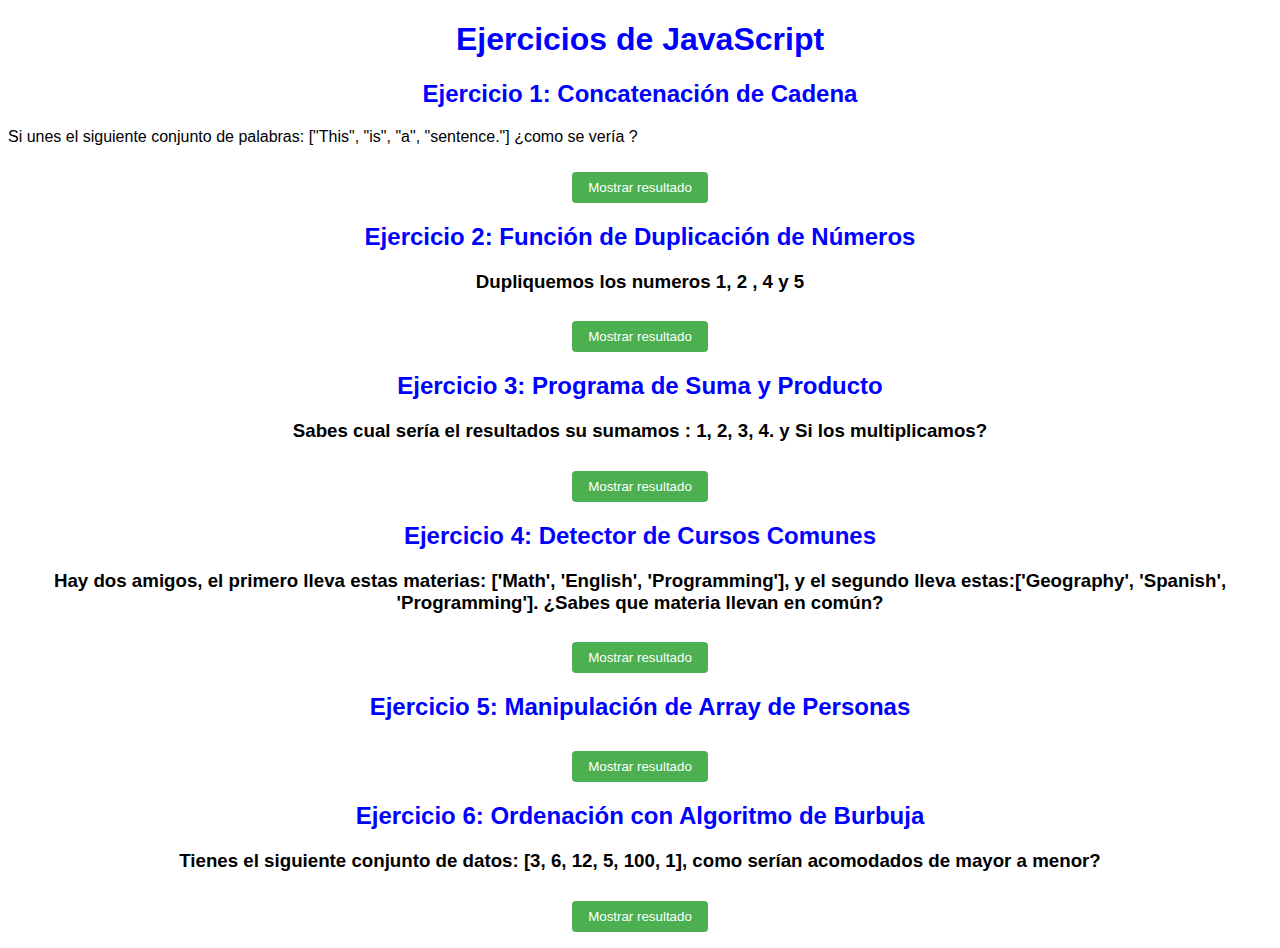
<file: index.html>
<!DOCTYPE html>
<html lang="en">
<head>
    <meta charset="UTF-8">
    <meta name="viewport" content="width=device-width, initial-scale=1.0">
    <title>JavaScript Exercises</title>
    <link rel="stylesheet" href="js_exercises.css">
</head>
<body>
    <h1>Ejercicios de JavaScript</h1>

    <!-- Ejercicio 1 -->
    <div class="exercise">
        <h2>Ejercicio 1: Concatenación de Cadena</h2>
        <p> Si unes el siguiente conjunto de palabras: ["This", "is", "a", "sentence."] ¿como se vería ?</p>
        <button onclick="runExercise1()">Mostrar resultado</button>
        <p id="result1"></p>
    </div>

    <!-- Ejercicio 2 -->
    <div class="exercise">
        <h2>Ejercicio 2: Función de Duplicación de Números</h2>
        <h3> Dupliquemos los numeros 1, 2 , 4 y 5</h3>
        <button onclick="runExercise2()">Mostrar resultado</button>
        <p id="result2"></p>
    </div>

    <!-- Ejercicio 3 -->
    <div class="exercise">
        <h2>Ejercicio 3: Programa de Suma y Producto</h2>
        <h3> Sabes cual sería el resultados su sumamos : 1, 2, 3, 4. y Si los multiplicamos?</h3>
        <button onclick="runExercise3()">Mostrar resultado</button>
        <p id="result3"></p>
    </div>

    <!-- Ejercicio 4 -->
    <div class="exercise">
        <h2>Ejercicio 4: Detector de Cursos Comunes</h2>
        <h3> Hay dos amigos, el primero lleva estas materias: ['Math', 'English', 'Programming'], y el segundo lleva estas:['Geography', 'Spanish', 'Programming']. ¿Sabes que materia llevan en común?</h3>
        <button onclick="runExercise4()">Mostrar resultado</button>
        <p id="result4"></p>
    </div>

    <!-- Ejercicio 5 -->
    <div class="exercise">
        <h2>Ejercicio 5: Manipulación de Array de Personas</h2>
        <h3></h3>
        <button onclick="runExercise5()">Mostrar resultado</button>
        <p id="result5"></p>
    </div>

    <!-- Ejercicio 6 -->
    <div class="exercise">
        <h2>Ejercicio 6: Ordenación con Algoritmo de Burbuja</h2>
        <h3> Tienes el siguiente conjunto de datos: [3, 6, 12, 5, 100, 1], como serían acomodados de mayor a menor?</h3>
        <button onclick="runExercise6()">Mostrar resultado</button>
        <p id="result6"></p>
    </div>

    <script src="1-EjercicioConcatenaciónCadena.js"></script>
    <script src="FunciónDuplicaciónNúmeros.js"></script>
    <script src="ProgramaSumayProducto.js"></script>
    <script src="DetectorCursosComunes.js"></script>
    <script src="ManipulaciónArrayPersonas.js"></script>
    <script src="OrdenaciónAlgoritmoBurbuja.js"></script>
    
    <script>
        function runExercise1() {
            document.getElementById("result1").innerText = arr.join(" ");
        }

        function runExercise2() {
            let numbers = [1, 2, 4, 5];
            let doubledArray = numbers.map(num => num * 2);
            document.getElementById("result2").innerText = doubledArray.toString();
        }

        function runExercise3() {
            let numbers = [1, 2, 3, 4];
            let sum = numbers.reduce((acc, curr) => acc + curr, 0);
            let product = numbers.reduce((acc, curr) => acc * curr, 1);
            document.getElementById("result3").innerText = `Suma: ${sum}, Producto: ${product}`;
        }

        function runExercise4() {
            let student1Courses = ['Math', 'English', 'Programming'];
            let student2Courses = ['Geography', 'Spanish', 'Programming'];
            let commonCourses = student1Courses.filter(course => student2Courses.includes(course));
            document.getElementById("result4").innerText = commonCourses.toString();
        }

        function runExercise5() {
            let people = ["Maria", "Dani", "Luis", "Juan", "Camila"];
            // Operaciones según el ejercicio 5
            // ...
        }

        function runExercise6() {
            let inputArray = [3, 6, 12, 5, 100, 1];
            let sortedArray = bubbleSort(inputArray);
            document.getElementById("result6").innerText = sortedArray.toString();
        }
    </script>
</body>
</html>
</file>
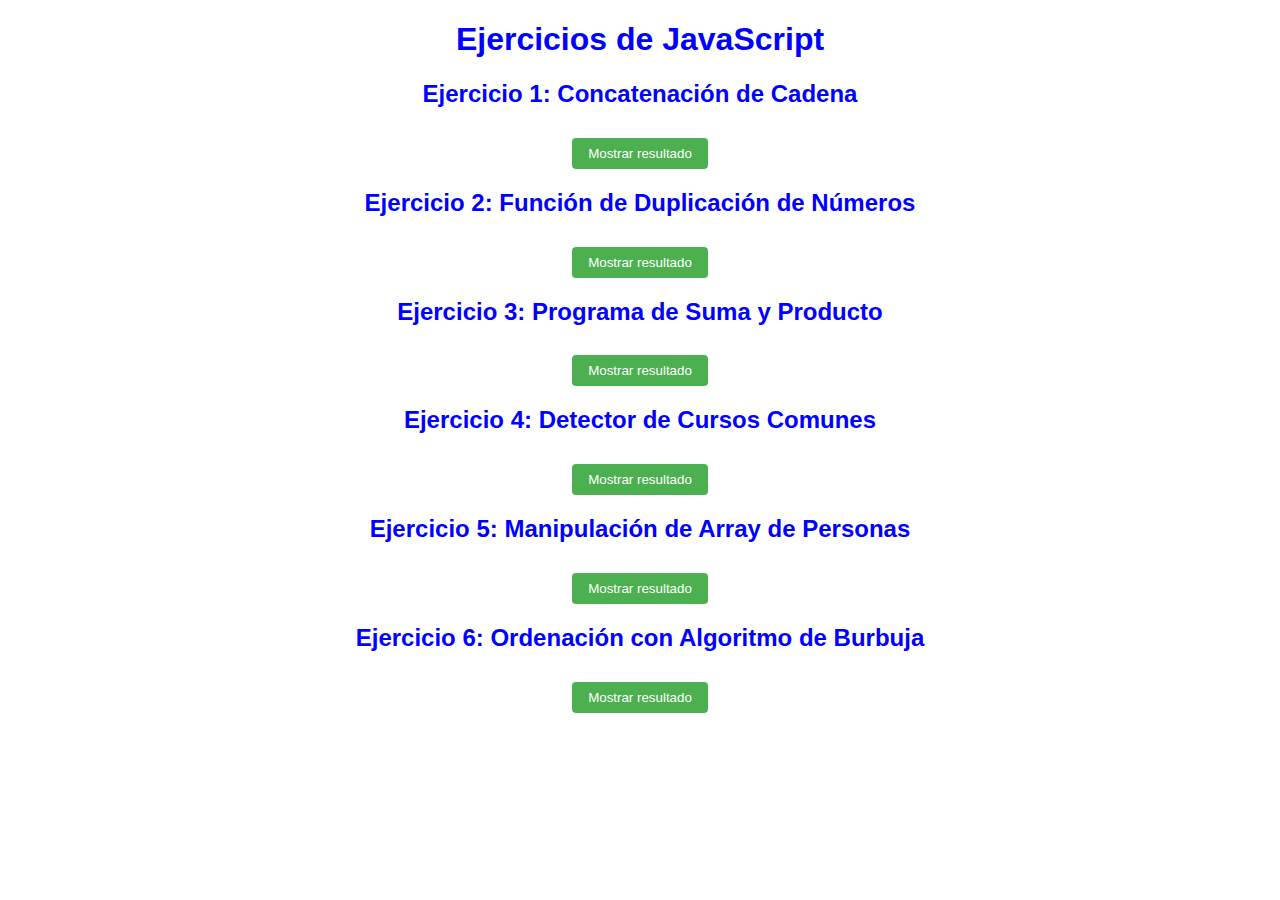
<file: exercisesJavascript.html>
<!DOCTYPE html>
<html lang="en">
<head>
    <meta charset="UTF-8">
    <meta name="viewport" content="width=device-width, initial-scale=1.0">
    <title>JavaScript Exercises</title>
    <link rel="stylesheet" href="js_exercises.css">
</head>
<body>
    <h1>Ejercicios de JavaScript</h1>

    <!-- Ejercicio 1 -->
    <div class="exercise">
        <h2>Ejercicio 1: Concatenación de Cadena</h2>
        <button onclick="runExercise1()">Mostrar resultado</button>
        <p id="result1"></p>
    </div>

    <!-- Ejercicio 2 -->
    <div class="exercise">
        <h2>Ejercicio 2: Función de Duplicación de Números</h2>
        <button onclick="runExercise2()">Mostrar resultado</button>
        <p id="result2"></p>
    </div>

    <!-- Ejercicio 3 -->
    <div class="exercise">
        <h2>Ejercicio 3: Programa de Suma y Producto</h2>
        <button onclick="runExercise3()">Mostrar resultado</button>
        <p id="result3"></p>
    </div>

    <!-- Ejercicio 4 -->
    <div class="exercise">
        <h2>Ejercicio 4: Detector de Cursos Comunes</h2>
        <button onclick="runExercise4()">Mostrar resultado</button>
        <p id="result4"></p>
    </div>

    <!-- Ejercicio 5 -->
    <div class="exercise">
        <h2>Ejercicio 5: Manipulación de Array de Personas</h2>
        <button onclick="runExercise5()">Mostrar resultado</button>
        <p id="result5"></p>
    </div>

    <!-- Ejercicio 6 -->
    <div class="exercise">
        <h2>Ejercicio 6: Ordenación con Algoritmo de Burbuja</h2>
        <button onclick="runExercise6()">Mostrar resultado</button>
        <p id="result6"></p>
    </div>

    <script src="1-EjercicioConcatenaciónCadena.js"></script>
    <script src="FunciónDuplicaciónNúmeros.js"></script>
    <script src="ProgramaSumayProducto.js"></script>
    <script src="DetectorCursosComunes.js"></script>
    <script src="ManipulaciónArrayPersonas.js"></script>
    <script src="OrdenaciónAlgoritmoBurbuja.js"></script>
    
    <script>
        function runExercise1() {
            document.getElementById("result1").innerText = arr.join(" ");
        }

        function runExercise2() {
            let numbers = [1, 2, 4, 5];
            let doubledArray = numbers.map(num => num * 2);
            document.getElementById("result2").innerText = doubledArray.toString();
        }

        function runExercise3() {
            let numbers = [1, 2, 3, 4];
            let sum = numbers.reduce((acc, curr) => acc + curr, 0);
            let product = numbers.reduce((acc, curr) => acc * curr, 1);
            document.getElementById("result3").innerText = `Suma: ${sum}, Producto: ${product}`;
        }

        function runExercise4() {
            let student1Courses = ['Math', 'English', 'Programming'];
            let student2Courses = ['Geography', 'Spanish', 'Programming'];
            let commonCourses = student1Courses.filter(course => student2Courses.includes(course));
            document.getElementById("result4").innerText = commonCourses.toString();
        }

        function runExercise5() {
            let people = ["Maria", "Dani", "Luis", "Juan", "Camila"];
            // Operaciones según el ejercicio 5
            // ...
        }

        function runExercise6() {
            let inputArray = [3, 6, 12, 5, 100, 1];
            let sortedArray = bubbleSort(inputArray);
            document.getElementById("result6").innerText = sortedArray.toString();
        }
    </script>
</body>
</html>
</file>
<file: js_exercises.css>
/* styles.css */

body {
    font-family: Arial, sans-serif;
    text-align: center; /* Centrar todo el contenido */
}

h1, h2 {
    color: blue; /* Cambiar el color del texto de los títulos a azul */
}

p {
    text-align: left; /* Alinear los párrafos a la izquierda */
}

button {
    margin-top: 10px; /* Espacio superior para los botones */
    padding: 8px 16px;
    background-color: #4CAF50; /* Color de fondo verde */
    color: white;
    border: none;
    cursor: pointer;
    border-radius: 4px;
    transition: background-color 0.3s;
}

button:hover {
    background-color: #45a049; /* Cambiar el color de fondo al pasar el mouse */
}
</file>
